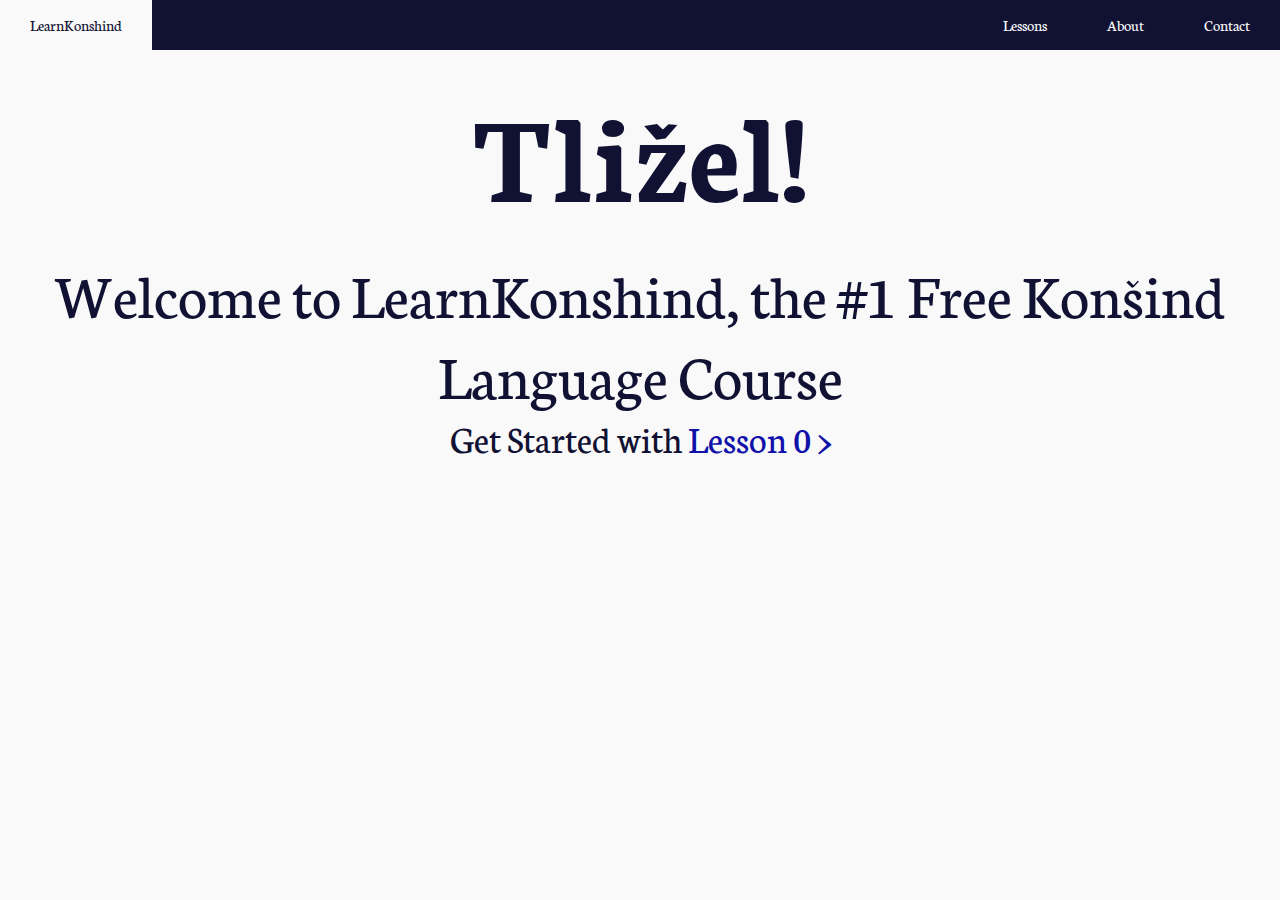
<file: index.html>
<!DOCTYPE html>
<html lang="en">
<head>
    <meta charset="UTF-8">
    <meta http-equiv="X-UA-Compatible" content="IE=edge">
    <meta name="viewport" content="width=device-width, initial-scale=1.0">
    <link rel="apple-touch-icon" sizes="180x180" href="/apple-touch-icon.png">
    <link rel="icon" type="image/png" sizes="32x32" href="/favicon-32x32.png">
    <link rel="icon" type="image/png" sizes="16x16" href="/favicon-16x16.png">
    <link rel="manifest" href="/site.webmanifest">
    <title>LearnKonshind | #1 Free Online Konshind Language Course</title>
    <link rel="stylesheet" href="styles.css">
</head>
<body>
    <header>
      <nav>
        <ul class="sidebar">
          <li onclick=hideSidebar()><a href="#"><svg xmlns="http://www.w3.org/2000/svg" height="26" viewBox="0 96 960 960" width="26" fill="#f9f9f9"><path d="m249 849-42-42 231-231-231-231 42-42 231 231 231-231 42 42-231 231 231 231-42 42-231-231-231 231Z"/></svg></a></li>
          <li><a href="nav.html">Lessons</a></li>
          <li><a href="abt.html">About</a></li>
          <li><a href="con.html">Contact</a></li>
        </ul>
        <ul>
          <li><a href="index.html">LearnKonshind</a></li>
          <li class="hideOnMobile"><a href="nav.html">Lessons</a></li>
          <li class="hideOnMobile"><a href="abt.html">About</a></li>
          <li class="hideOnMobile"><a href="con.html">Contact</a></li>
          <li class="menu-button" onclick=showSidebar()><a href="#"><svg xmlns="http://www.w3.org/2000/svg" height="26" viewBox="0 96 960 960" width="26" fill="#f9f9f9"><path d="M120 816v-60h720v60H120Zm0-210v-60h720v60H120Zm0-210v-60h720v60H120Z"/></svg></a></li>
        </ul>
      </nav>
      <script>
        function showSidebar(){
          const sidebar = document.querySelector('.sidebar')
          sidebar.style.display = 'flex'
        }
        function hideSidebar(){
          const sidebar = document.querySelector('.sidebar')
          sidebar.style.display = 'none'
        }
      </script>
    </header>
    <main>
      <h1 style="text-align: center;font-size: 10vw;padding:20px;color:#113;">Tližel!</h1>
      <p style="text-align: center;color:#113;font-size: 5vw;">Welcome to LearnKonshind, the #1 Free Konšind Language Course</p>
      <p style="text-align: center;color:#113;font-size: 3vw;">Get Started with <a style="text-align: center;color:#11A;font-size: 3vw;text-decoration: none;" href="l0.html">Lesson 0 ></a></p>
    </main>
</body>
</html>
</file>
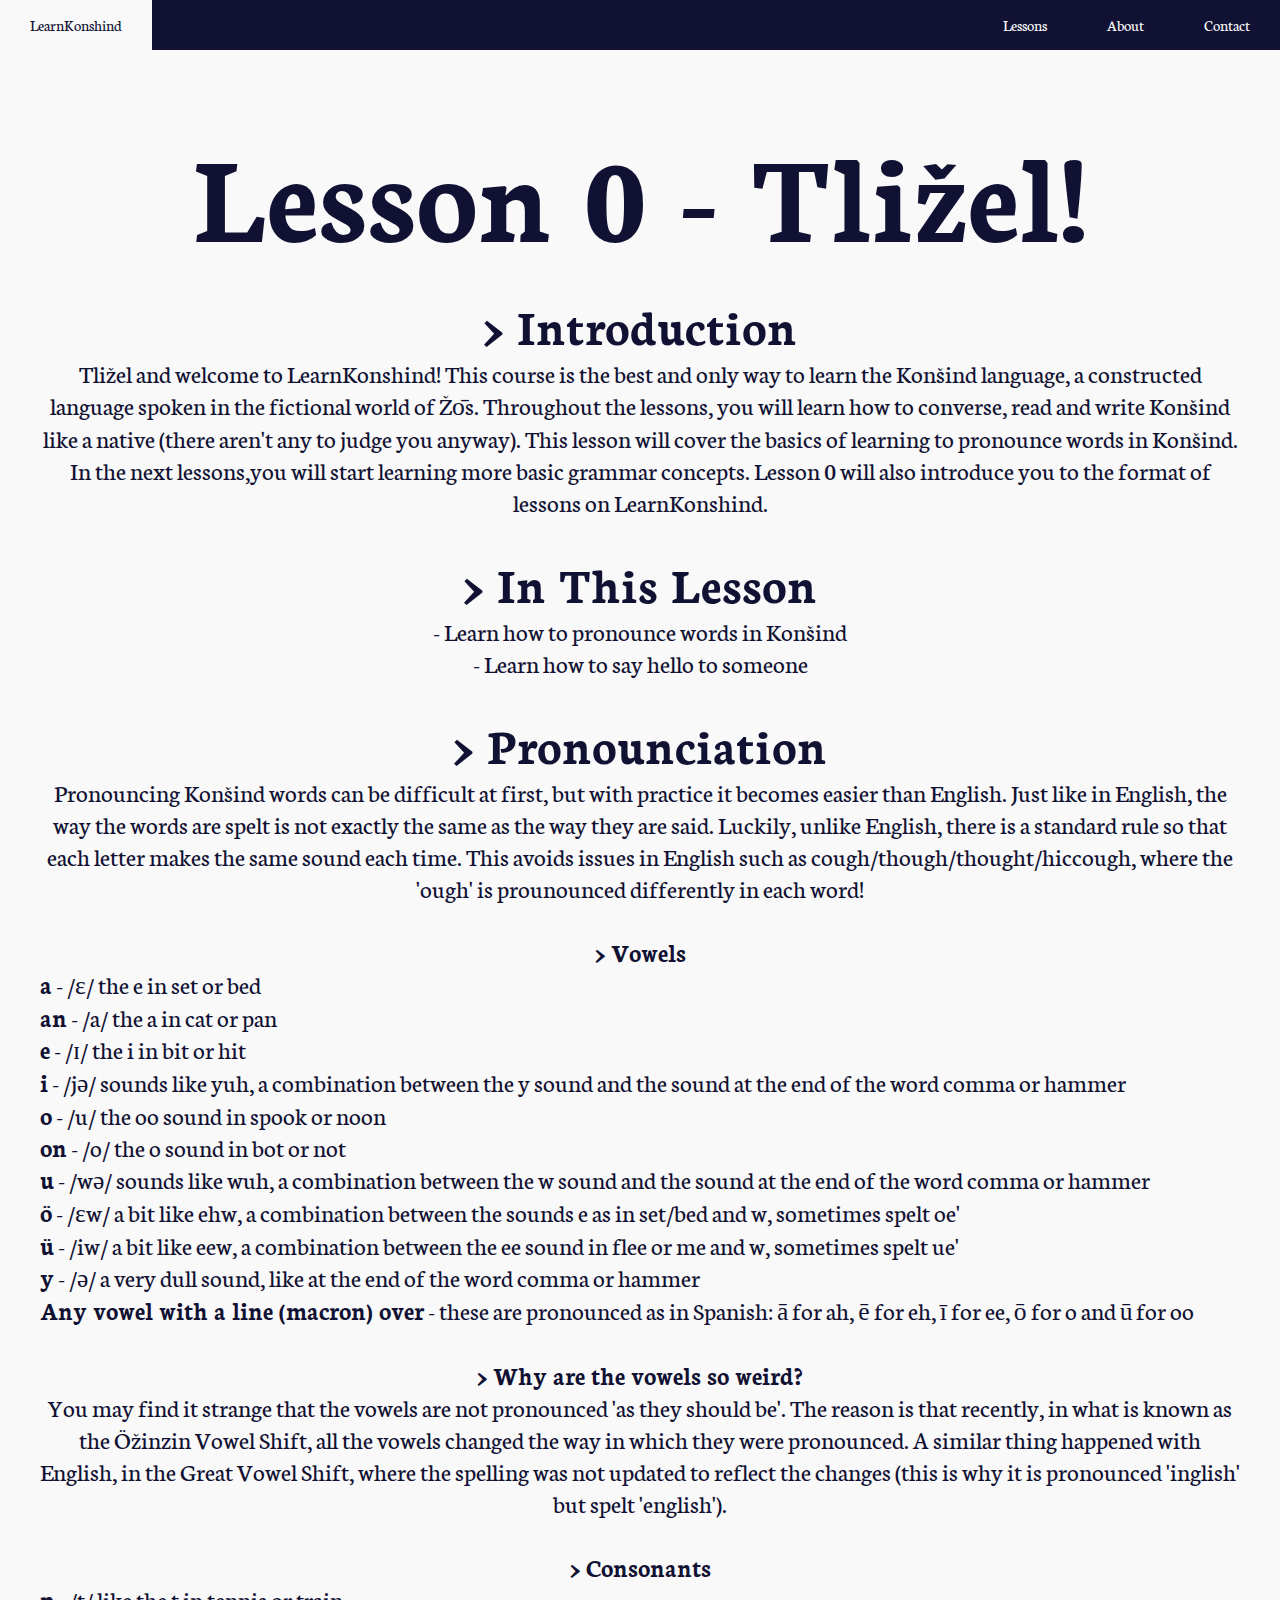
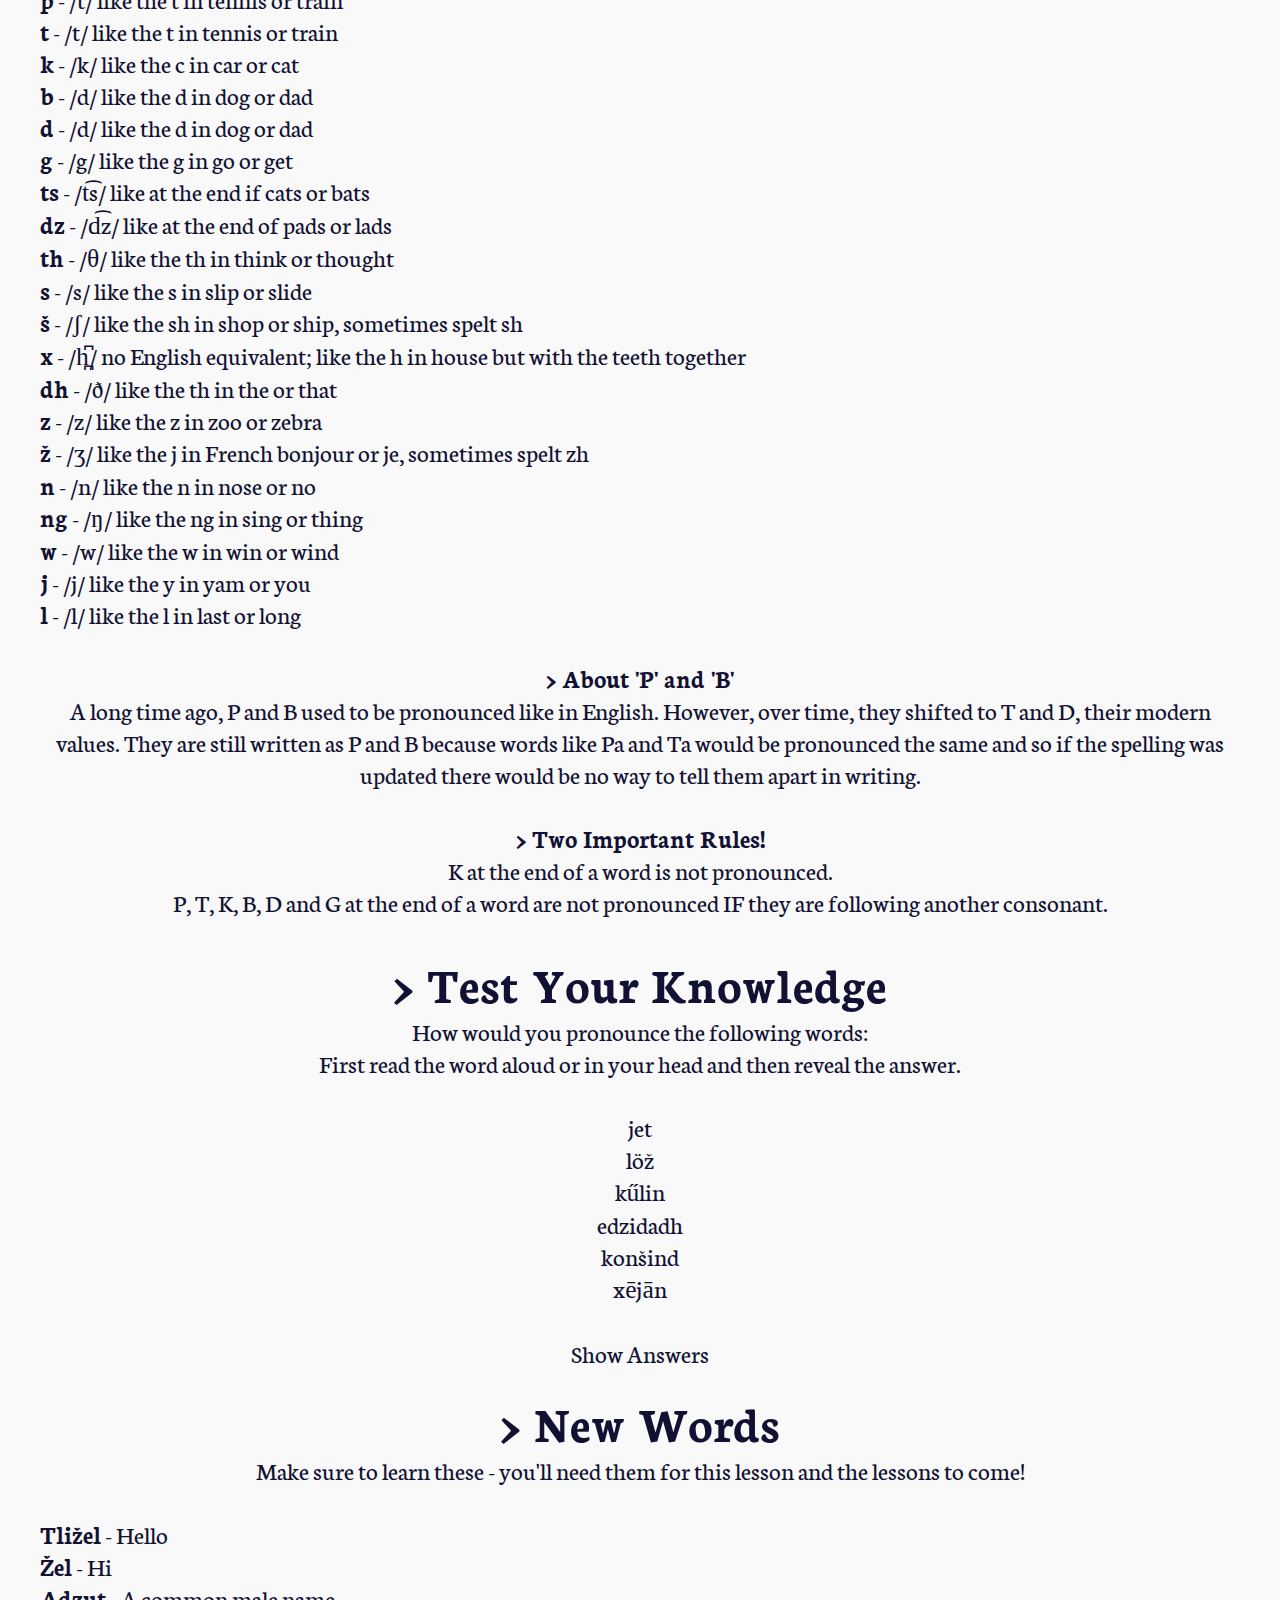
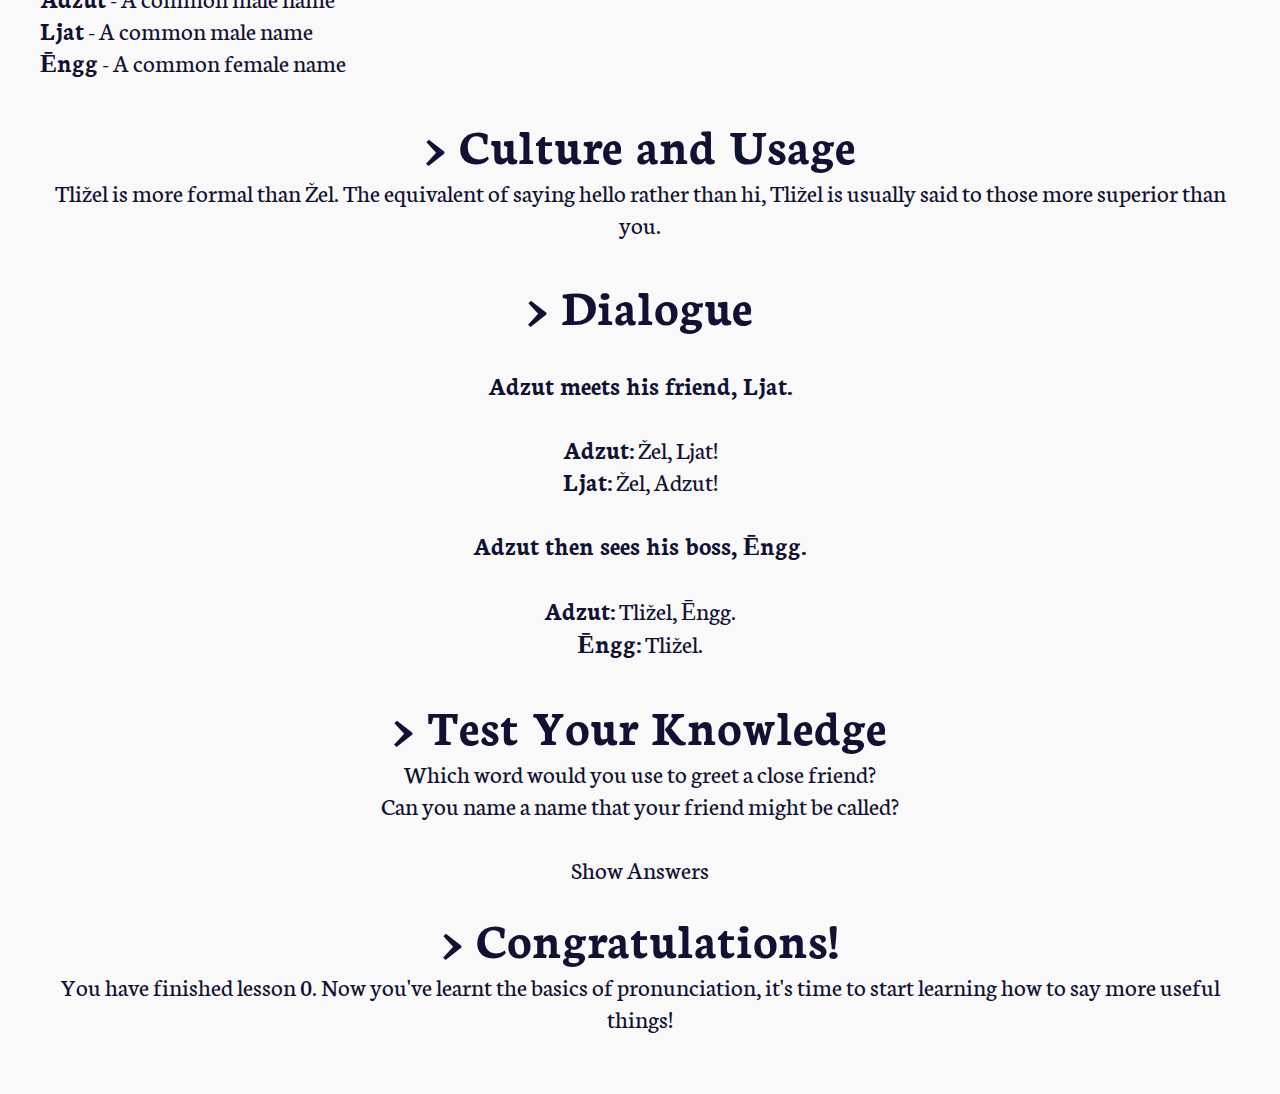
<file: l0.html>
<!DOCTYPE html>
<html lang="en">
<head>
    <meta charset="UTF-8">
    <meta http-equiv="X-UA-Compatible" content="IE=edge">
    <meta name="viewport" content="width=device-width, initial-scale=1.0">
    <link rel="apple-touch-icon" sizes="180x180" href="/apple-touch-icon.png">
    <link rel="icon" type="image/png" sizes="32x32" href="/favicon-32x32.png">
    <link rel="icon" type="image/png" sizes="16x16" href="/favicon-16x16.png">
    <link rel="manifest" href="/site.webmanifest">
    <title>Lesson 0 | #1 Free Online Konshind Language Course</title>
    <link rel="stylesheet" href="styles.css">
    <script src="https://ajax.googleapis.com/ajax/libs/jquery/3.7.1/jquery.min.js"></script>
</head>
<body>
    <header>
      <nav>
        <ul class="sidebar">
          <li onclick=hideSidebar()><a href="#"><svg xmlns="http://www.w3.org/2000/svg" height="26" viewBox="0 96 960 960" width="26" fill="#f9f9f9"><path d="m249 849-42-42 231-231-231-231 42-42 231 231 231-231 42 42-231 231 231 231-42 42-231-231-231 231Z"/></svg></a></li>
          <li><a href="#">Lessons</a></li>
          <li><a href="#">About</a></li>
          <li><a href="#">Contact</a></li>
        </ul>
        <ul>
          <li><a href="index.html">LearnKonshind</a></li>
          <li class="hideOnMobile"><a href="nav.html">Lessons</a></li>
          <li class="hideOnMobile"><a href="abt.html">About</a></li>
          <li class="hideOnMobile"><a href="con.html">Contact</a></li>
          <li class="menu-button" onclick=showSidebar()><a href="#"><svg xmlns="http://www.w3.org/2000/svg" height="26" viewBox="0 96 960 960" width="26" fill="#f9f9f9"><path d="M120 816v-60h720v60H120Zm0-210v-60h720v60H120Zm0-210v-60h720v60H120Z"/></svg></a></li>
        </ul>
      </nav>
      <script>
        function showSidebar(){
          const sidebar = document.querySelector('.sidebar')
          sidebar.style.display = 'flex'
        }
        function hideSidebar(){
          const sidebar = document.querySelector('.sidebar')
          sidebar.style.display = 'none'
        }
        $(document).ready(function(){
    	  $("#toggleNext").click(function(){
              $("#Next").slideToggle();
          });
        });
        $(document).ready(function(){
    	  $("#toggleNext2").click(function(){
              $("#Next2").slideToggle();
          });
        });
      </script>
    </header>
    <main style="padding: 40px !important">
      <h1 style="text-align: center;font-size: 10vw;padding:20px;color:#113;">Lesson 0 - Tližel!</h1>
      <h2 style="text-align: center;font-size: 4vw;color:#113;">> Introduction</h2>
      <p style="text-align: center;font-size: 2vw;color:#113;">Tližel and welcome to LearnKonshind! 
          This course is the best and only way to learn the Konšind language, a constructed language spoken in the fictional world of Žо̄s.
          Throughout the lessons, you will learn how to converse, read and write Konšind like a native (there aren't any to judge you anyway).
          This lesson will cover the basics of learning to pronounce words in Konšind. In the next lessons,you will start learning more basic grammar
          concepts. Lesson 0 will also introduce you to the format of lessons on LearnKonshind.<br><br></p>
      <h2 style="text-align: center;font-size: 4vw;color:#113;">> In This Lesson</h2>
      <p style="text-align: center;font-size: 2vw;color:#113;">- Learn how to pronounce words in Konšind<br>- Learn how to say hello to someone<br><br></p>
      <h2 style="text-align: center;font-size: 4vw;color:#113;">> Pronounciation</h2>
      <p style="text-align: center;font-size: 2vw;color:#113;">Pronouncing Konšind words can be difficult at first, but with practice it 
          becomes easier than English. Just like in English, the way the words are spelt is not exactly the same as the way they are said. 
          Luckily, unlike English, there is a standard rule so that each letter makes the same sound each time. This avoids issues in English 
          such as cough/though/thought/hiccough, where the 'ough' is prounounced differently in each word!<br><br></p>
      <h2 style="text-align: center;font-size: 2vw;color:#113;">> Vowels</h2>
      <p style="font-size: 2vw;color:#113;"><b>a</b> - /ɛ/ the e in set or bed<br>
<b>an</b> - /a/ the a in cat or pan<br>
<b>e</b> - /ɪ/ the i in bit or hit<br>
<b>i</b> - /jə/ sounds like yuh, a combination between the y sound and the sound at the end of the word comma or hammer<br>
<b>o</b> - /u/ the oo sound in spook or noon<br>
<b>on</b> - /o/ the o sound in bot or not<br>
<b>u</b> - /wə/ sounds like wuh, a combination between the w sound and the sound at the end of the word comma or hammer<br>
<b>ö</b> - /ɛw/ a bit like ehw, a combination between the sounds e as in set/bed and w, sometimes spelt oe'<br>
<b>ü</b> - /iw/ a bit like eew, a combination between the ee sound in flee or me and w, sometimes spelt ue'<br>
<b>y</b> - /ə/ a very dull sound, like at the end of the word comma or hammer<br>
<b>Any vowel with a line (macron) over</b> - these are pronounced as in Spanish: ā for ah, ē for eh, ī for ee, ō for o and ū for oo<br><br></p>
      <h2 style="text-align: center;font-size: 2vw;color:#113;">> Why are the vowels so weird?</h2>
      <p style="text-align: center;font-size: 2vw;color:#113;">You may find it strange that the vowels are not pronounced 'as they should be'. 
          The reason is that recently, in what is known as the Öžinzin Vowel Shift, all the vowels changed the way in which they
          were pronounced. A similar thing happened with English, in the Great Vowel Shift, where the spelling was not updated to
          reflect the changes (this is why it is pronounced 'inglish' but spelt 'english').<br><br></p>
      <h2 style="text-align: center;font-size: 2vw;color:#113;">> Consonants</h2>
      <p style="font-size: 2vw;color:#113;"><b>p</b> - /t/ like the t in tennis or train<br>
<b>t</b> - /t/ like the t in tennis or train<br>
<b>k</b> - /k/ like the c in car or cat<br>
<b>b</b> - /d/ like the d in dog or dad<br>
<b>d</b> - /d/ like the d in dog or dad<br>
<b>g</b> - /g/ like the g in go or get <br>
<b>ts</b> - /t͡s/ like at the end if cats or bats<br>
<b>dz</b> - /d͡z/ like at the end of pads or lads<br>
<b>th</b> - /θ/ like the th in think or thought<br>
<b>s</b> - /s/ like the s in slip or slide<br>
<b>š</b> - /ʃ/ like the sh in shop or ship, sometimes spelt sh<br>
<b>x</b> - /h̪͆/ no English equivalent; like the h in house but with the teeth together<br>
<b>dh</b> - /ð/ like the th in the or that<br>
<b>z</b> - /z/ like the z in zoo or zebra<br>
<b>ž</b> - /ʒ/ like the j in French bonjour or je, sometimes spelt zh<br>
<b>n</b> - /n/ like the n in nose or no<br>
<b>ng</b> - /ŋ/ like the ng in sing or thing<br>
<b>w</b> - /w/ like the w in win or wind<br>
<b>j</b> - /j/ like the y in yam or you<br>
<b>l</b> - /l/ like the l in last or long<br><br></p>
      <h2 style="text-align: center;font-size: 2vw;color:#113;">> About 'P' and 'B'</h2>
      <p style="text-align: center;font-size: 2vw;color:#113;">A long time ago, P and B used to be pronounced like in English. However, over time, 
          they shifted to T and D, their modern values. They are still written as P and B because words like Pa and Ta would be 
          pronounced the same and so if the spelling was updated there would be no way to tell them apart in writing.<br><br></p>
      <h2 style="text-align: center;font-size: 2vw;color:#113;">> Two Important Rules!</h2>
      <p style="text-align: center;font-size: 2vw;color:#113;">K at the end of a word is not pronounced.
        <br>P, T, K, B, D and G at the end of a word are not pronounced IF they are following another consonant.<br><br></p>
      <h2 style="text-align: center;font-size: 4vw;color:#113;">> Test Your Knowledge</h2>
      <p style="text-align: center;font-size: 2vw;color:#113;">How would you pronounce the following words: <br>First read the word aloud or in your head and then reveal the answer.</p>
      <p style="text-align: center;font-size: 2vw;color:#113;"><br>jet<br>
löž<br>
kűlin<br>
edzidadh<br>
konšind<br>
xējān<br><br></p>
        <p style="text-align: center;font-size: 2vw;color:#113;"><a id="toggleNext" href="javascript:void(0);" style="text-align: center;font-size: 2vw;color:#113;text-decoration:none;">Show Answers</a></p>
        <p style="text-align: center;font-size: 2vw;color:#113;display:none;" id="Next"><br>‘yih’<br>
‘lewj’<br>
‘keewlyuhn’<br>
‘idzyuhdeth’<br>
‘koshyuhn’<br>
‘(f)eya’<br></p><br>
      <h2 style="text-align: center;font-size: 4vw;color:#113;">> New Words</h2>
      <p style="text-align: center;font-size: 2vw;color:#113;">Make sure to learn these - you'll need them for this lesson and the lessons to come!<br><br></p>
<p style="font-size: 2vw;color:#113;"><b>Tližel</b> - Hello<br>
<b>Žel</b> - Hi<br>
<b>Adzut</b> - A common male name<br>
<b>Ljat</b> - A common male name<br>
<b>Ēngg</b> - A common female name<br><br></p>
      <h2 style="text-align: center;font-size: 4vw;color:#113;">> Culture and Usage</h2>
      <p style="text-align: center;font-size: 2vw;color:#113;">Tližel is more formal than Žel. The equivalent of saying hello 
          rather than hi, Tližel is usually said to those more superior than you.<br><br></p>
      <h2 style="text-align: center;font-size: 4vw;color:#113;">> Dialogue</h2>
      <p style="text-align: center;font-size: 2vw;color:#113;"><br><b>Adzut meets his friend, Ljat.</b><br><br>
<b>Adzut:</b> Žel, Ljat!<br>
<b>Ljat:</b> Žel, Adzut!<br><br>
<b>Adzut then sees his boss, Ēngg.</b><br><br>
<b>Adzut:</b> Tližel, Ēngg.<br>
<b>Ēngg:</b> Tližel.<br><br></p>
      <h2 style="text-align: center;font-size: 4vw;color:#113;">> Test Your Knowledge</h2>
      <p style="text-align: center;font-size: 2vw;color:#113;">Which word would you use to greet a close friend?<br>
Can you name a name that your friend might be called?<br><br></p>
        <p style="text-align: center;font-size: 2vw;color:#113;"><a id="toggleNext2" href="javascript:void(0);" style="text-align: center;font-size: 2vw;color:#113;text-decoration:none;">Show Answers</a></p>
        <p style="text-align: center;font-size: 2vw;color:#113;display:none;" id="Next2"><br>
‘Žel’<br>
‘Ljat, Adzut, or Ēngg’<br></p>
        <br>
      <h2 style="text-align: center;font-size: 4vw;color:#113;">> Congratulations!</h2>
      <p style="text-align: center;font-size: 2vw;color:#113;">
You have finished lesson 0. Now you've learnt the basics of pronunciation, it's time to start learning how to say more useful things!</p>
        <br>
    </main>
</body>
</html>
</file>
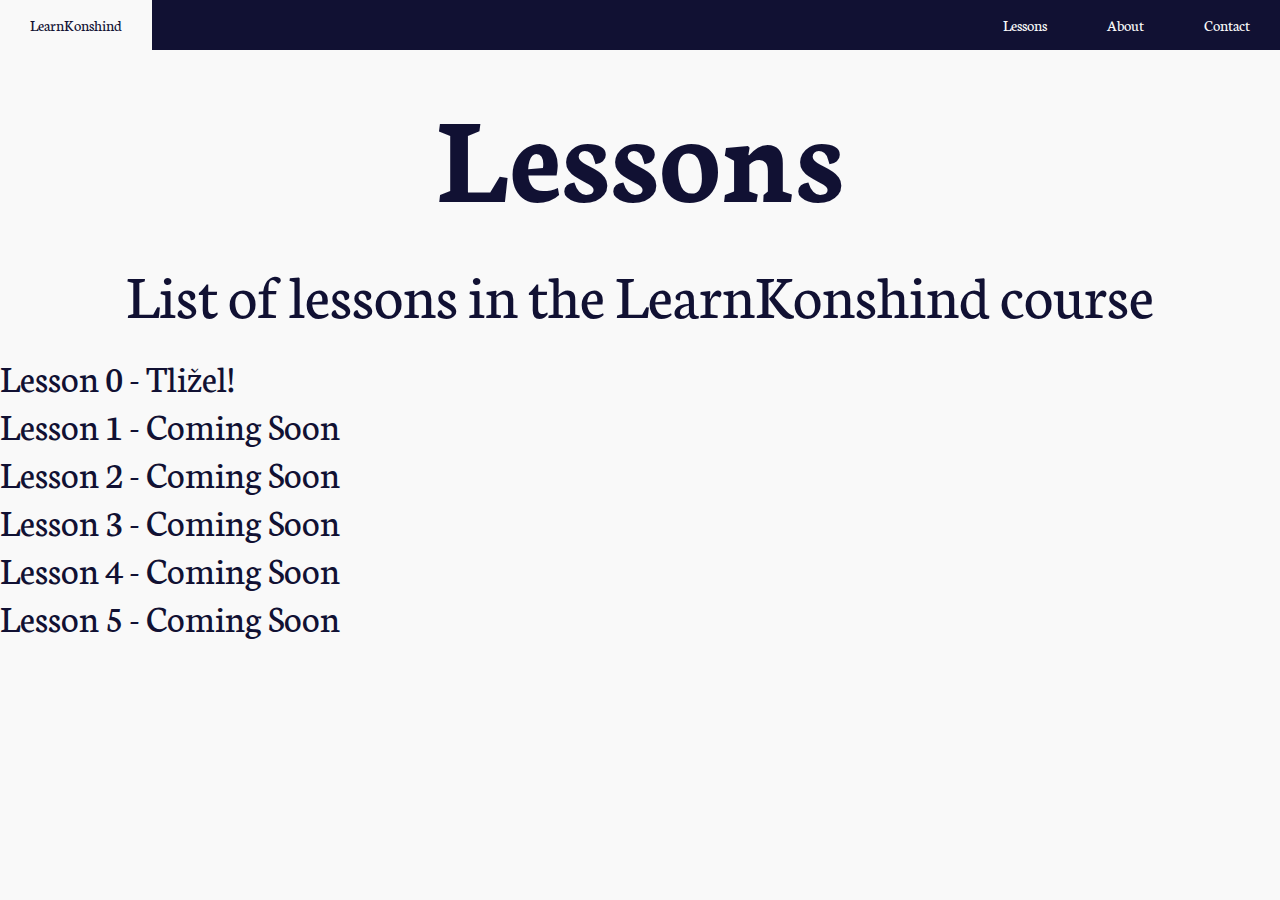
<file: nav.html>
<!DOCTYPE html>
<html lang="en">
<head>
    <meta charset="UTF-8">
    <meta http-equiv="X-UA-Compatible" content="IE=edge">
    <meta name="viewport" content="width=device-width, initial-scale=1.0">
    <link rel="apple-touch-icon" sizes="180x180" href="/apple-touch-icon.png">
    <link rel="icon" type="image/png" sizes="32x32" href="/favicon-32x32.png">
    <link rel="icon" type="image/png" sizes="16x16" href="/favicon-16x16.png">
    <link rel="manifest" href="/site.webmanifest">
    <title>Lessons | #1 Free Online Konshind Language Course</title>
    <link rel="stylesheet" href="styles.css">
</head>
<body>
    <header>
      <nav>
        <ul class="sidebar">
          <li onclick=hideSidebar()><a href="#"><svg xmlns="http://www.w3.org/2000/svg" height="26" viewBox="0 96 960 960" width="26" fill="#f9f9f9"><path d="m249 849-42-42 231-231-231-231 42-42 231 231 231-231 42 42-231 231 231 231-42 42-231-231-231 231Z"/></svg></a></li>
          <li><a href="nav.html">Lessons</a></li>
          <li><a href="abt.html">About</a></li>
          <li><a href="con.html">Contact</a></li>
        </ul>
        <ul>
          <li><a href="index.html">LearnKonshind</a></li>
          <li class="hideOnMobile"><a href="nav.html">Lessons</a></li>
          <li class="hideOnMobile"><a href="abt.html">About</a></li>
          <li class="hideOnMobile"><a href="con.html">Contact</a></li>
          <li class="menu-button" onclick=showSidebar()><a href="#"><svg xmlns="http://www.w3.org/2000/svg" height="26" viewBox="0 96 960 960" width="26" fill="#f9f9f9"><path d="M120 816v-60h720v60H120Zm0-210v-60h720v60H120Zm0-210v-60h720v60H120Z"/></svg></a></li>
        </ul>
      </nav>
      <script>
        function showSidebar(){
          const sidebar = document.querySelector('.sidebar')
          sidebar.style.display = 'flex'
        }
        function hideSidebar(){
          const sidebar = document.querySelector('.sidebar')
          sidebar.style.display = 'none'
        }
      </script>
    </header>
    <main>
      <h1 style="text-align: center;font-size: 10vw;padding:20px;color:#113;">Lessons</h1>
      <p style="text-align: center;color:#113;font-size: 5vw;">List of lessons in the LearnKonshind course</p>
      <br><a style="margin: 10px left;color:#113;font-size: 3vw;text-decoration: none;" href="l0.html">Lesson 0 - Tližel!</a>
      <br><a style="margin: 10px left;color:#113;font-size: 3vw;text-decoration: none;" href="l1.html">Lesson 1 - Coming Soon</a>
      <br><a style="margin: 10px left;color:#113;font-size: 3vw;text-decoration: none;" href="l2.html">Lesson 2 - Coming Soon</a>
      <br><a style="margin: 10px left;color:#113;font-size: 3vw;text-decoration: none;" href="l3.html">Lesson 3 - Coming Soon</a>
      <br><a style="margin: 10px left;color:#113;font-size: 3vw;text-decoration: none;" href="l4.html">Lesson 4 - Coming Soon</a>
      <br><a style="margin: 10px left;color:#113;font-size: 3vw;text-decoration: none;" href="l5.html">Lesson 5 - Coming Soon</a>
    </main>
</body>
</html>
</file>
<file: styles.css>
@import url('https://fonts.googleapis.com/css2?family=Neuton:ital,wght@0,200;0,300;0,400;0,700;0,800;1,400&display=swap');
:root{
    --white: #f9f9f9;
    --black: #113;
    --gray: #444;
}
*{
    margin: 0;
    padding: 0;
}
body{
    background-color: var(--white);
    font-family: "Neuton", serif;
    font-weight: 400;
    font-style: normal;
    min-height: 100vh;
}
nav{
  background-color: var(--black);
  position: -webkit-sticky;
  position: sticky;
}
nav ul{
  width: 100%;
  list-style: none;
  display: flex;
  justify-content: flex-end;
  align-items: center;
  position: -webkit-sticky;
  position: sticky;
}
nav li{
  height: 50px;
  position: -webkit-sticky;
  position: sticky;
}
nav a{
  height: 100%;
  padding: 0 30px;
  text-decoration: none;
  display: flex;
  align-items: center;
  color: var(--white);
}
nav a:hover{
  background-color: var(--white);
  color: var(--black);
}
nav li:first-child{
  margin-right: auto;
}
.sidebar{
  position: fixed;
  top: 0; 
  right: 0;
  height: 100vh;
  width: 250px;
  background-color: rgba(255, 255, 255, 0.15);
  backdrop-filter: blur(12px);
  list-style: none;
  display: none;
  flex-direction: column;
  align-items: flex-start;
  justify-content: flex-start;
  color: #113;
}
.sidebar li{
  width: 100%;
  color: #113;
}
.sidebar a{
  width: 100%;
  color: #113;
}
.menu-button{
  display: none;
}
@media(max-width: 800px){
  .hideOnMobile{
    display: none;
  }
  .menu-button{
    display: block;
  }
}
@media(max-width: 400px){
  .sidebar{
    width: 100%;
  }
}
</file>
